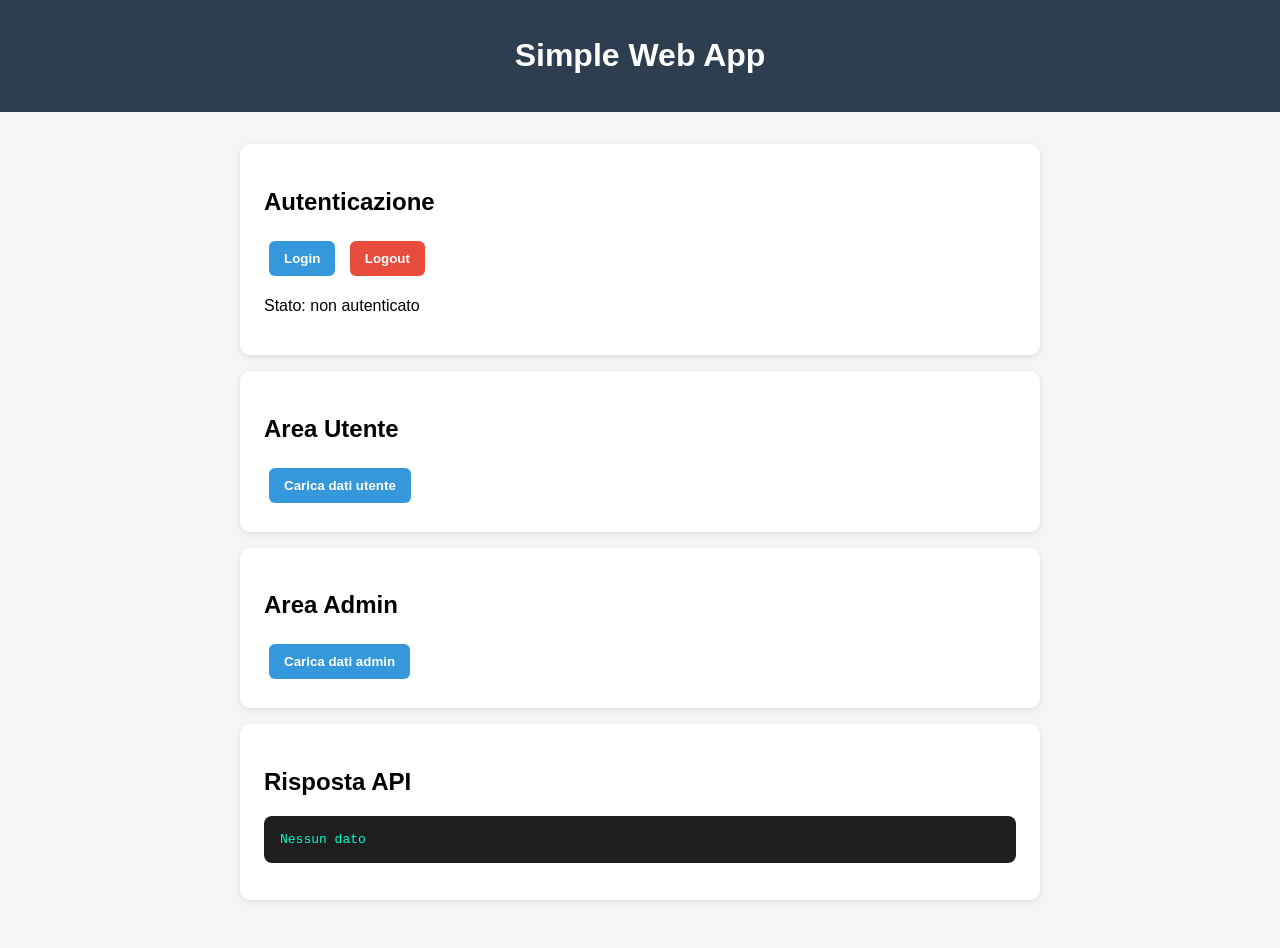
<file: frontend-backend-keycloak/frontend/index.html>
<!DOCTYPE html>
<html lang="it">
<head>
  <meta charset="UTF-8" />
  <meta name="viewport" content="width=device-width, initial-scale=1.0"/>
  <link rel="stylesheet" href="./style.css">
  <title>Simple Web App</title>
  <script src="./config.js"></script>
</head>
<body>

<header>
  <h1>Simple Web App</h1>
</header>

<main>

  <div class="card">
    <h2>Autenticazione</h2>

    <button id="loginBtn">Login</button>
    <button id="logoutBtn" class="danger">Logout</button>

    <p id="status">Stato: non autenticato</p>
  </div>

  <div class="card">
    <h2>Area Utente</h2>
    <button id="userBtn">Carica dati utente</button>
  </div>

  <div class="card">
    <h2>Area Admin</h2>
    <button id="adminBtn">Carica dati admin</button>
  </div>

  <div class="card">
    <h2>Risposta API</h2>
    <pre id="output">Nessun dato</pre>
  </div>

</main>

<script src="./index.js"></script>

</body>
</html>
</file>
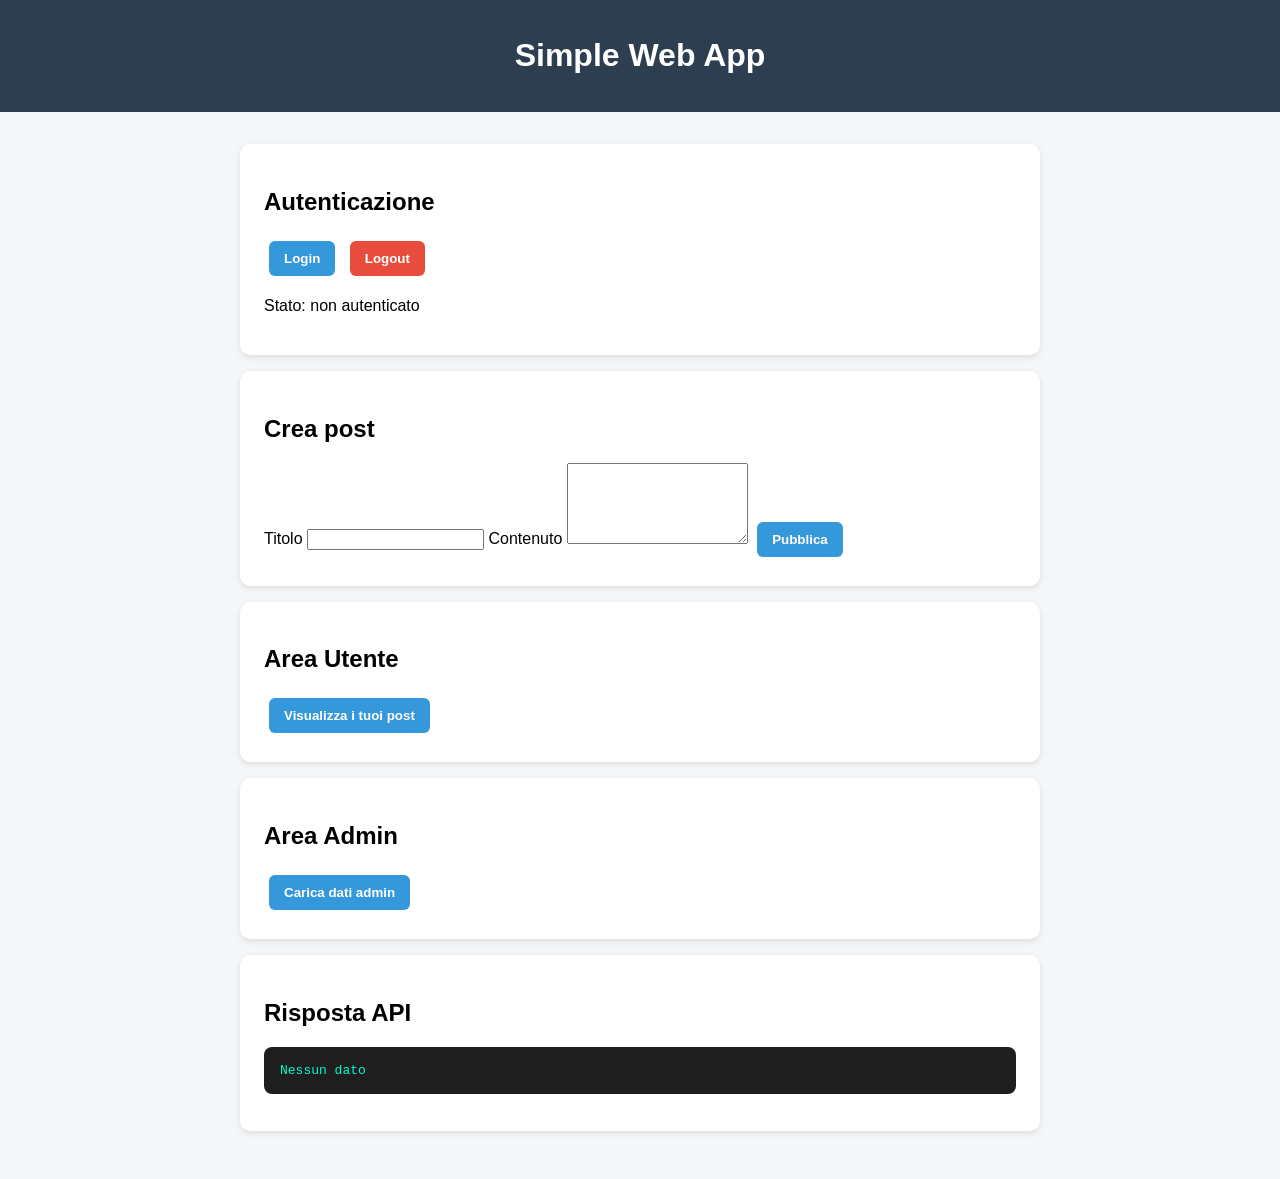
<file: simple-web-app-with-microservices/frontend/index.html>
<!DOCTYPE html>
<html lang="it">
<head>
  <meta charset="UTF-8" />
  <meta name="viewport" content="width=device-width, initial-scale=1.0"/>
  <link rel="stylesheet" href="./style.css">
  <title>Simple Web App</title>
  <script src="./config.js"></script>
</head>
<body>

<header>
  <h1>Simple Web App</h1>
</header>

<main>

  <div class="card">
    <h2>Autenticazione</h2>

    <button id="loginBtn">Login</button>
    <button id="logoutBtn" class="danger">Logout</button>

    <p id="status">Stato: non autenticato</p>
  </div>

  <div class="card">
    <h2>Crea post</h2>
    <form id="postForm" action="#" method="POST">
      
      <label>Titolo</label>
      <input type="text" name="title" required>

      <label>Contenuto</label>
      <textarea name="content" rows="5" required></textarea>

      <button type="submit">Pubblica</button>
    </form>
  </div>

  <div class="card">
    <h2>Area Utente</h2>
    <button id="getPosts">Visualizza i tuoi post</button>
  </div>

  <div class="card">
    <h2>Area Admin</h2>
    <button id="adminBtn">Carica dati admin</button>
  </div>

  <div class="card">
    <h2>Risposta API</h2>
    <pre id="output">Nessun dato</pre>
  </div>

</main>

<script src="./index.js"></script>

</body>
</html>
</file>
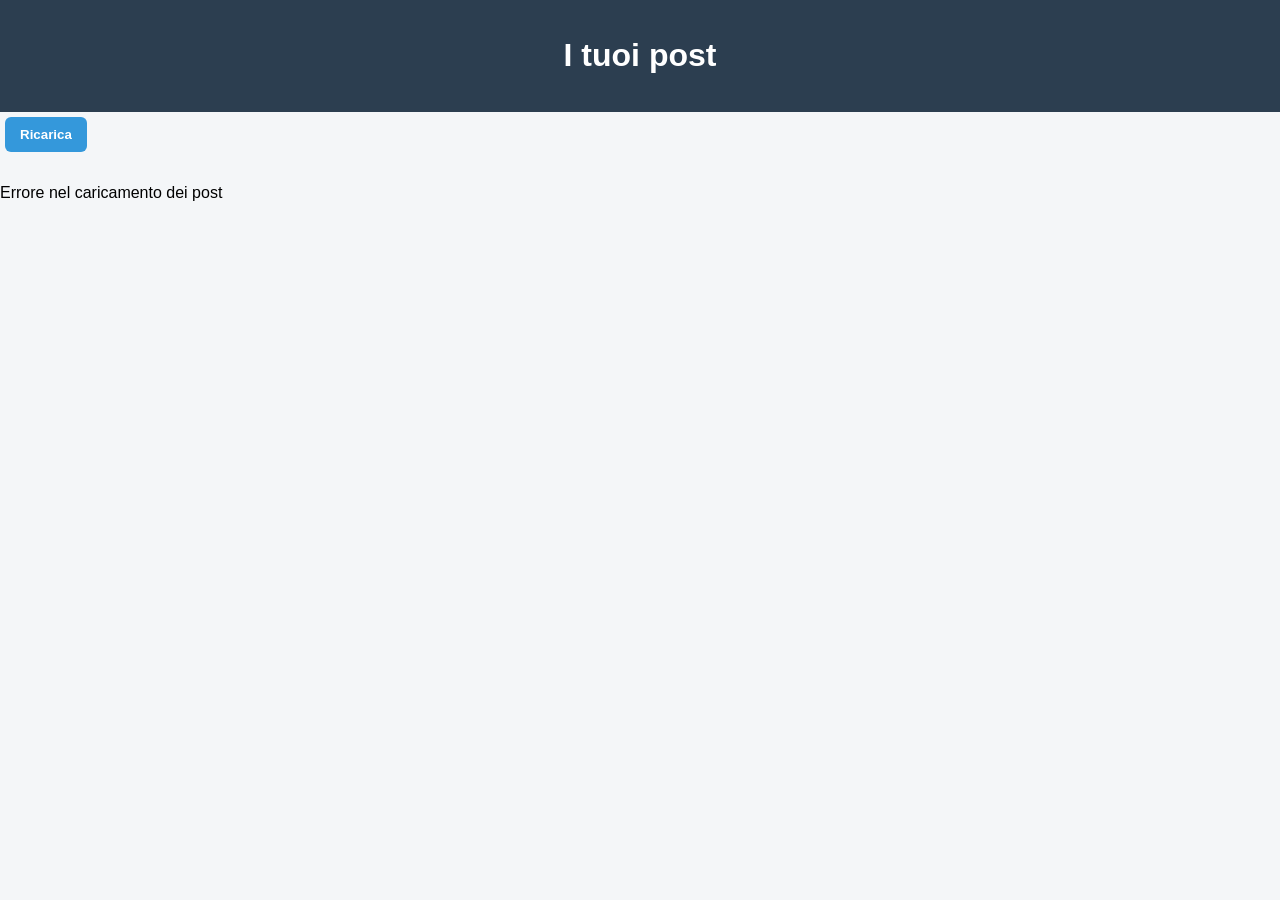
<file: simple-web-app-with-microservices/frontend/posts.html>
<!DOCTYPE html>
<html lang="it">
<head>
    <meta charset="UTF-8">
    <title>I tuoi Post</title>
    <link rel="stylesheet" href="./style.css">
    <script src="./config.js"></script>
</head>
<body>

<header>
    <h1>I tuoi post</h1>
</header>

<div class="container">

    <button class="reload-btn" onclick="loadPosts()">Ricarica</button>

    <div id="postsContainer"></div>
</div>

<script src="posts.js"></script>

</body>
</html>
</file>
<file: frontend-backend-keycloak/frontend/style.css>
body {
      font-family: Arial, sans-serif;
      background: #f4f6f8;
      margin: 0;
      padding: 0;
    }

    header {
      background: #2c3e50;
      color: white;
      padding: 1rem;
      text-align: center;
    }

    main {
      padding: 2rem;
      max-width: 800px;
      margin: auto;
    }

    .card {
      background: white;
      padding: 1.5rem;
      margin-bottom: 1rem;
      border-radius: 10px;
      box-shadow: 0 2px 6px rgba(0,0,0,0.1);
    }

    button {
      padding: 10px 15px;
      margin: 5px;
      border: none;
      border-radius: 6px;
      cursor: pointer;
      background: #3498db;
      color: white;
      font-weight: bold;
    }

    button:hover {
      background: #2980b9;
    }

    .danger {
      background: #e74c3c;
    }

    .danger:hover {
      background: #c0392b;
    }

    pre {
      background: #1e1e1e;
      color: #00ffcc;
      padding: 1rem;
      border-radius: 8px;
      overflow-x: auto;
    }

    .hidden {
      display: none;
    }
</file>
<file: simple-web-app-with-microservices/frontend/style.css>
body {
  font-family: Arial, sans-serif;
  background: #f4f6f8;
  margin: 0;
  padding: 0;
}

header {
  background: #2c3e50;
  color: white;
  padding: 1rem;
  text-align: center;
}

main {
  padding: 2rem;
  max-width: 800px;
  margin: auto;
}

.card {
  background: white;
  padding: 1.5rem;
  margin-bottom: 1rem;
  border-radius: 10px;
  box-shadow: 0 2px 6px rgba(0,0,0,0.1);
}

button {
  padding: 10px 15px;
  margin: 5px;
  border: none;
  border-radius: 6px;
  cursor: pointer;
  background: #3498db;
  color: white;
  font-weight: bold;
}

button:hover {
  background: #2980b9;
}

.danger {
  background: #e74c3c;
}

.danger:hover {
  background: #c0392b;
}

pre {
  background: #1e1e1e;
  color: #00ffcc;
  padding: 1rem;
  border-radius: 8px;
  overflow-x: auto;
}

.hidden {
  display: none;
}

#postsContainer {
  display: flex;
  flex-direction: column;
  gap: 12px;
}

.post {
  background: white;
  padding: 1.5rem;
  border-radius: 10px;
  box-shadow: 0 2px 6px rgba(0,0,0,0.1);
  transition: transform 0.15s ease, box-shadow 0.15s ease;
  border-left: 5px solid #3498db;
}

.post:hover {
  transform: translateY(-3px);
  box-shadow: 0 6px 14px rgba(0,0,0,0.12);
}

.post h2 {
  margin: 0 0 8px 0;
  font-size: 18px;
  color: #2c3e50;
}

.post p {
  margin: 0;
  color: #555;
  line-height: 1.5;
  white-space: pre-wrap;
}

.reload-btn {
  padding: 10px 15px;
  margin-bottom: 1rem;
  border: none;
  border-radius: 6px;
  cursor: pointer;
  background: #3498db;
  color: white;
  font-weight: bold;
  transition: background 0.2s ease;
}

.reload-btn:hover {
  background: #2980b9;
}

/* messaggio vuoto */
.empty {
  text-align: center;
  color: #7f8c8d;
  margin-top: 2rem;
  font-style: italic;
}
</file>
